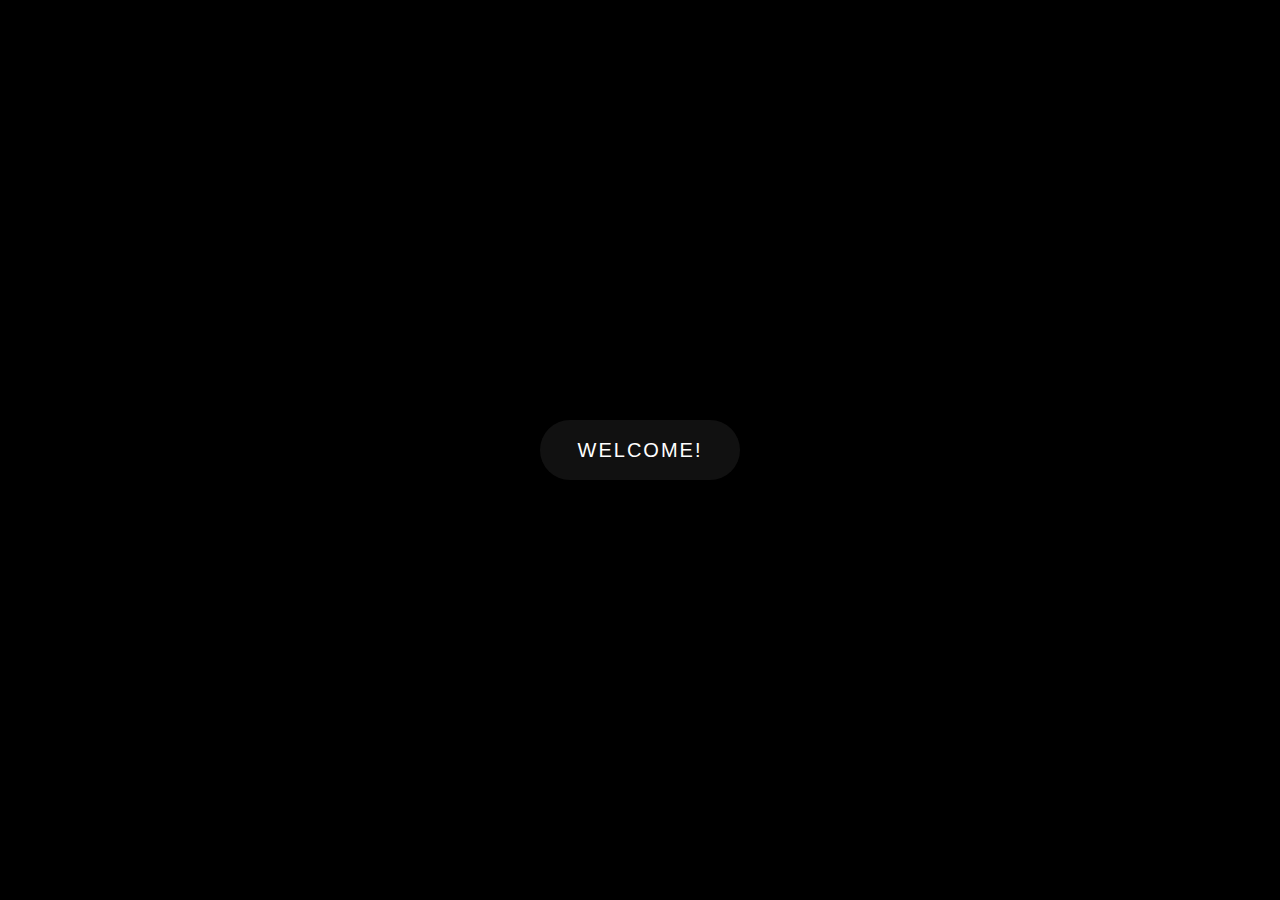
<file: index.html>
<!DOCTYPE html>
<html lang="en" dir="ltr">
<head>
	<meta charset="utf-8">
	<title>main page</title>
	<link rel="stylesheet" type="text/css" href="style.css">
</head>
<body>
	<div calss="button">
		<a href="login.html">
			<button>Welcome!</button>
		</a>
	</div>
</body>
</html>
</file>
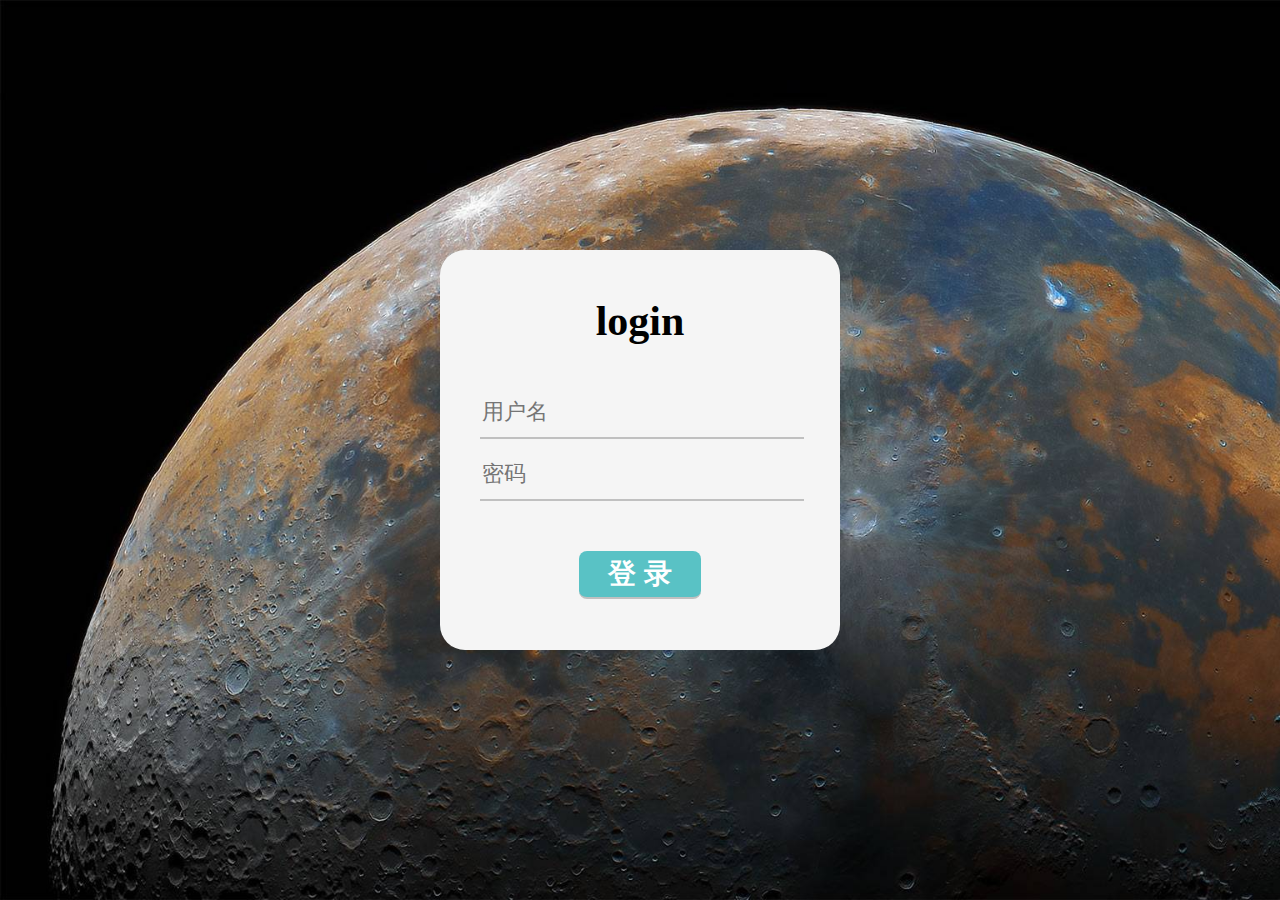
<file: login.html>
<!DOCTYPE html>
<html lang="en">
<head>   
    <meta charset="UTF-8">
    <meta http-equiv="X-UA-Compatiable" content="IE=edge">
    <meta name="viewport" content="width=device-width,initial-scale=1.0">
    <link rel="stylesheet"  href="login.css">
    <title>登录界面</title>
</head>    
<body>
    <form action="" class="login">
        <p>login</p>
        <input type="text" placeholder="用户名">
        <input type="password" placeholder="密码">
        <input type="submit" class="btn" value="登 录">
    </form> 
</body>

</html>
</file>
<file: style.css>
*{
	margin: 0;
	padding: 0;
	box-sizing: border-box;
	font-family: 'Poppins', sans-serif;

}
html,body{
	display: grid;
	height: 100%;
	place-items: center;
	background: #000;
    	overflow: hidden;
}
button{
	position: relative;
	height: 60px;
	width: 200px;
	margin: 0 35px;
	border-radius: 50px;
	border: none;
	outline: none;
	background: #111;
	color: #fff;
	font-size: 20px;
	letter-spacing: 2px;
	text-transform: uppercase;
	cursor: pointer;

}
button:first-child:hover{
    background: linear-gradient(90deg, #03a9f4, #f441a5, #ffeb3b, #03a9f4);
    background-size: 400%;
}


button:last-child:hover{
    background: linear-gradient(90deg, #fa7199, #f5ce62, #e43603, #fa7199);
    background-size: 400%;
}

button:first-child:before,
button:last-child:before{
    content: '';
    position: absolute;
    background: inherit;
    top: -5px;
    right:-5px;
    bottom: -5px;
    left: -5px;
    border-radius: 50px;
    filter: blur(20px);
    opacity: 0;
    transition: opacity 0.5s;
}

button:first-child:hover:before,
button:last-child:hover:before{
    opacity: 1;
    z-index: -1;
}

button:hover{
    z-index: 1;
    animation: glow 8s linear infinite;
}

@keyframes glow {
    0%{
        background-position: 0%;
    }
    100%{
        background-position: 400%;
    }
}



/*
*{
    margin: 0;
    padding: 0;
    box-sizing: border-box;
    font-family: 'Poppins', sans-serif;
}

html,body{
    display: grid;
    height: 100%;
    place-items: center;
    background: #000;
    overflow: hidden;
}

button{
    position: relative;
    height: 60px;
    width: 200px;
    margin: 0 35px;
    border-radius: 50px;
    border: none;
    outline: none;
    background: #111;
    color: #fff;
    font-size: 20px;
    letter-spacing: 2px;
    text-transform: uppercase;
    cursor: pointer;
}

button:first-child:hover{
    background: linear-gradient(90deg, #03a9f4, #f441a5, #ffeb3b, #03a9f4);
    background-size: 400%;
}

button:last-child:hover{
    background: linear-gradient(90deg, #fa7199, #f5ce62, #e43603, #fa7199);
    background-size: 400%;
}

button:first-child:before,
button:last-child:before{
    content: '';
    position: absolute;
    background: inherit;
    top: -5px;
    right: -5px;
    bottom: -5px;
    left: -5px;
    border-radius: 50px;
    filter: blur(20px);
    opacity: 0;
    transition: opacity 0.5s;
}

button:first-child:hover:before,
button:last-child:hover:before{
    opacity: 1;
    z-index:-1;
}

button:hover{
    z-index: 1;
    animation: glow 8s linear infinite;
}

@keyframes glow{
    0%{
        background-position: 0%;
    }
    100%{
        background-position: 400%;
    }
}
</file>
<file: login.css>
*{
    user-select: none;
    /*无法选中*/
}

body{
    background: url(img/bizhi1.jpg);
    background-size: cover;
    background-attachment: fixed;
}

.login{
    position: absolute;
    top: 50%;
    margin-top: -200px;
    left: 50%;
    margin-left: -200px;
    /*absolute居中的一种方法*/
    background-color: whitesmoke;
    width: 400px;
    height: 400px;
    border-radius: 25px;
    text-align: center;
    padding: 5px 40px;
    box-sizing: border-box;
    /*padding不影响大小*/

}

p{
    font-size: 42px;
    font-weight: 600;
}

input{
    background-color: whitesmoke;
    width: 100%;
    height: 48px;  
    margin-bottom: 10px;
    border: none;
    border-bottom: 2px solid silver; 
    /*xiamianfugaishangmiande*/
    outline: none;
    font-size: 22px;

}


.btn{
    background-color: #59c2c5;
    width: 38%;
    height: 48px;
    border-radius: 8px;
    margin-top: 40px;   
    font-size: 28px;
    font-weight: 600;
    color: white;

}

.btn:hover{
    background-color: tomato;
}
</file>
